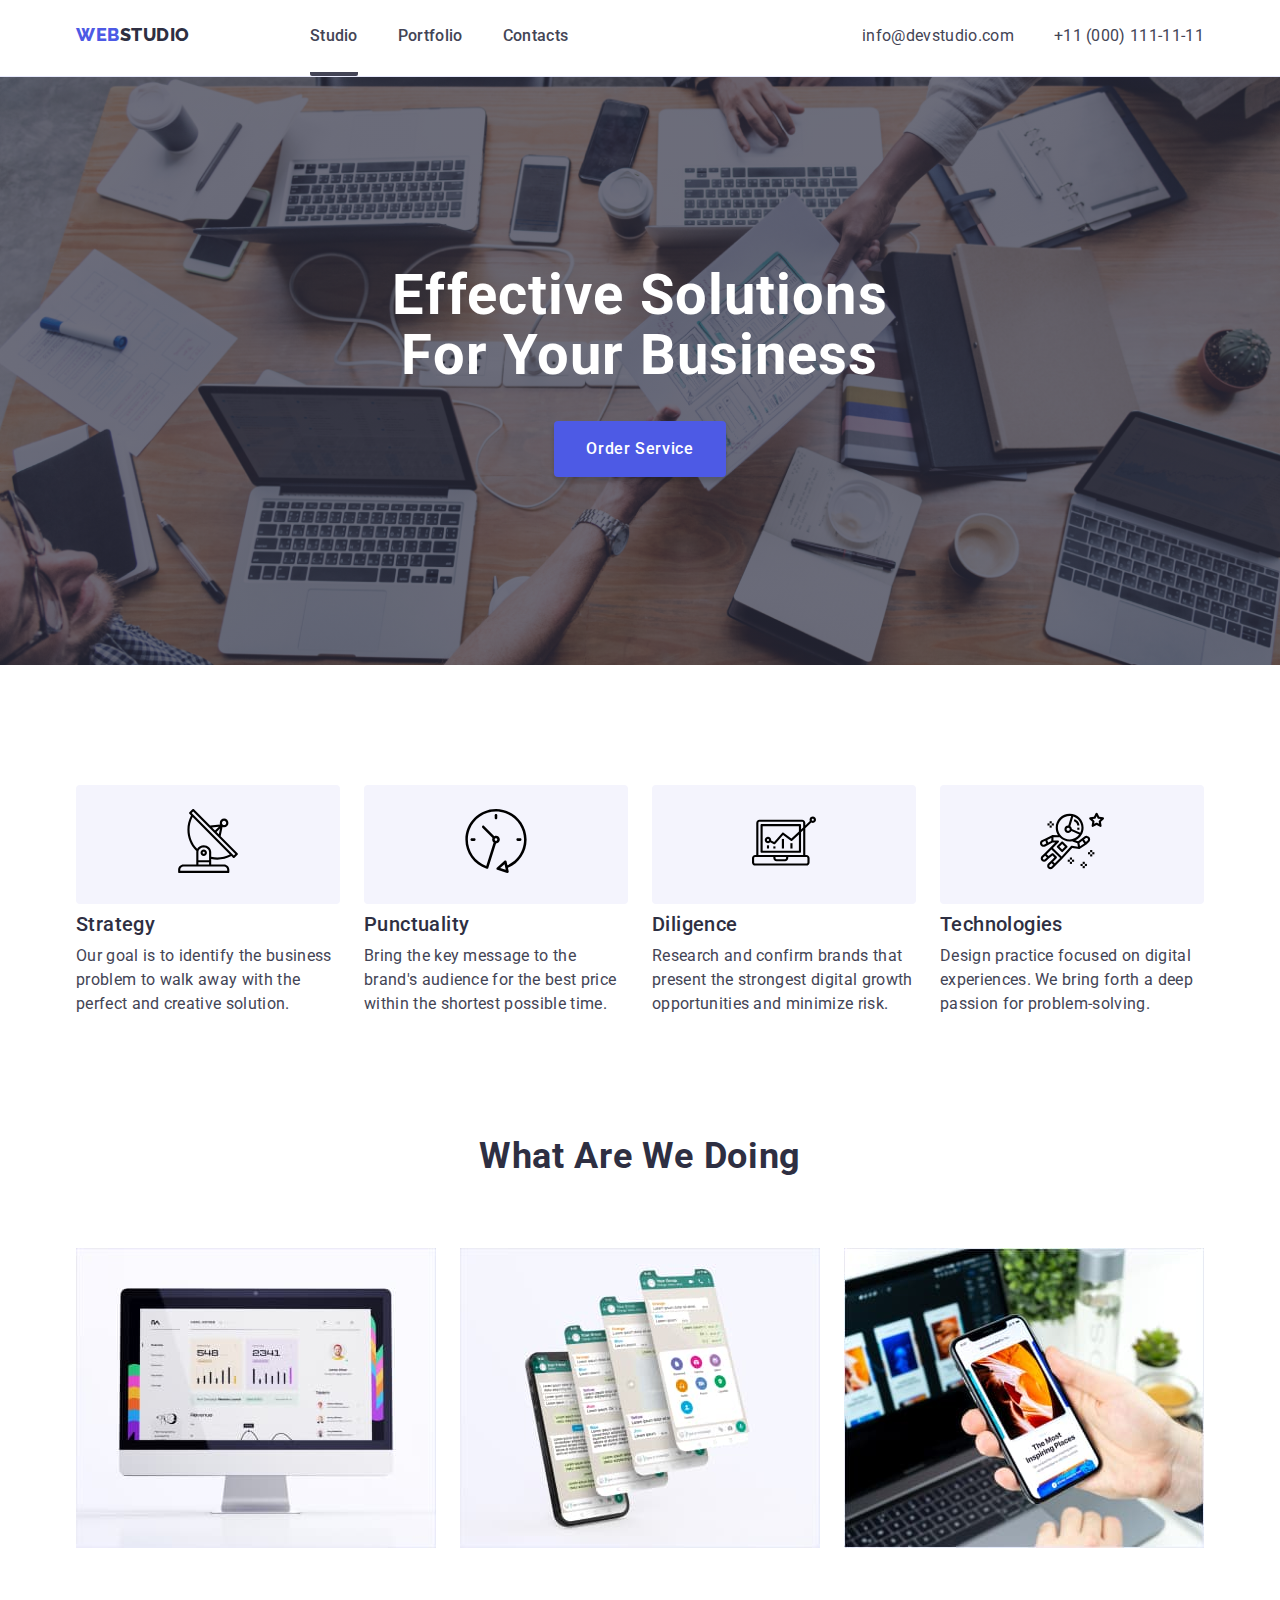
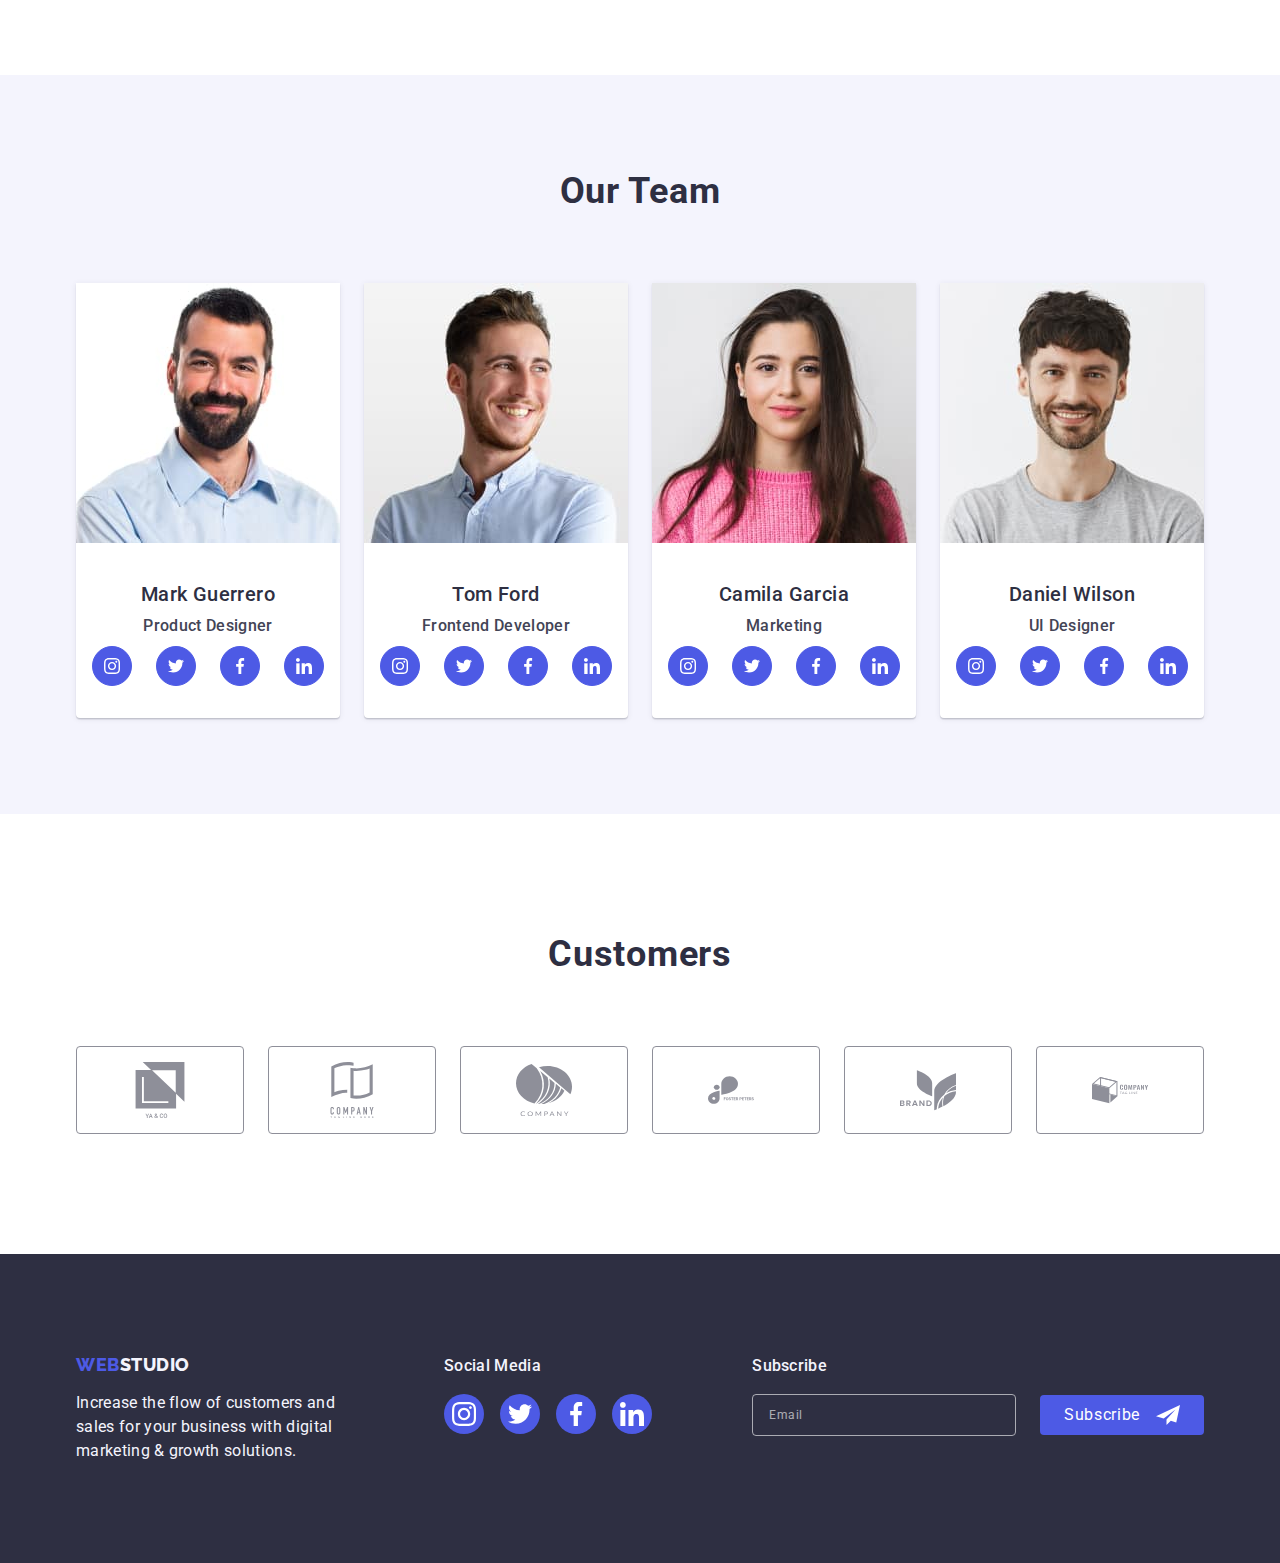
<file: index.html>
<!DOCTYPE html>
<html lang="en">
  <head>
    <meta charset="UTF-8" />
    <meta name="viewport" content="width=device-width, initial-scale=1.0" />
    <title>Web Studio</title>
    <link rel="preconnect" href="https://fonts.googleapis.com" />
    <link rel="preconnect" href="https://fonts.gstatic.com" crossorigin />
    <link
      href="https://fonts.googleapis.com/css2?family=Raleway:ital,wght@0,800;1,800&family=Roboto:wght@400;500;700;900&display=swap"
      rel="stylesheet"
    />
    <link
      rel="stylesheet"
      href="https://cdnjs.cloudflare.com/ajax/libs/modern-normalize/2.0.0/modern-normalize.min.css"
    />
    <link rel="stylesheet" type="text/css" href="./css/style.css" />
  </head>
  <body>
    <header>
      <div class="container flex">
        <nav class="flex">
          <a class="custom-link__logo" href="./index.html"
            ><span>WEB</span>STUDIO</a
          >
          <ul class="header__menu">
            <li><a class="custom-link current" href="index.html">Studio</a></li>
            <li><a class="custom-link" href="portfolio.html">Portfolio</a></li>
            <li><a class="custom-link" href="/">Contacts</a></li>
          </ul>
        </nav>
        <address>
          <ul class="header__address">
            <li>
              <a class="contact-link" href="mailto:info@devstudio.com"
                >info@devstudio.com</a
              >
            </li>
            <li>
              <a class="contact-link" href="tel:+110001111111"
                >+11 (000) 111-11-11</a
              >
            </li>
          </ul>
        </address>
        <button class="burger-menu menu-btn__open">
          <svg width="32" height="22">
            <use href="./images/svg/iconpack.svg#icon-burger-menu"></use>
          </svg>
        </button>
      </div>
    </header>

    <main>
      <section class="solutions-section">
        <div class="container solutions-section__container">
          <h1 class="title-1">Effective Solutions for Your Business</h1>
          <button
            class="solutions-section__button data-modal-open"
            type="button"
          >
            Order Service
          </button>
        </div>
      </section>

      <section class="strategy-section">
        <div class="container">
          <h2 class="title-2 visually-hidden">Our Strategy</h2>
          <ul class="strategy-section__cards">
            <li class="strategy-section__cards-item">
              <div class="strategy-section__cards-item__svg">
                <svg width="64" height="64">
                  <use href="./images/svg/iconpack.svg#icon-satellite"></use>
                </svg>
              </div>
              <h3 class="title-3">Strategy</h3>
              <p>
                Our goal is to identify the business problem to walk away with
                the perfect and creative solution.
              </p>
            </li>
            <li class="strategy-section__cards-item">
              <div class="strategy-section__cards-item__svg">
                <svg width="64" height="64">
                  <use href="./images/svg/iconpack.svg#icon-clock"></use>
                </svg>
              </div>

              <h3 class="title-3">Punctuality</h3>
              <p>
                Bring the key message to the brand's audience for the best price
                within the shortest possible time.
              </p>
            </li>
            <li class="strategy-section__cards-item">
              <div class="strategy-section__cards-item__svg">
                <svg width="64" height="64">
                  <use href="./images/svg/iconpack.svg#icon-diagram"></use>
                </svg>
              </div>

              <h3 class="title-3">Diligence</h3>
              <p>
                Research and confirm brands that present the strongest digital
                growth opportunities and minimize risk.
              </p>
            </li>
            <li class="strategy-section__cards-item">
              <div class="strategy-section__cards-item__svg">
                <svg width="64" height="64">
                  <use href="./images/svg/iconpack.svg#icon-astronaut"></use>
                </svg>
              </div>

              <h3 class="title-3">Technologies</h3>
              <p>
                Design practice focused on digital experiences. We bring forth a
                deep passion for problem-solving.
              </p>
            </li>
          </ul>
        </div>
      </section>

      <section class="doing-section">
        <div class="container">
          <h2 class="title-2">What are we doing</h2>
          <ul class="flex doing-section__cards">
            <li class="doing-section__cards-item">
              <img
                class="doing-section__cards-item__img"
                src="./images/competencies/computer.jpg"
                srcset="
                  ./images/competencies/computer.jpg    1x,
                  ./images/competencies/computer@2x.jpg 2x
                "
                height="300"
                width="360"
                alt="Analyst"
              />
            </li>
            <li class="doing-section__cards-item">
              <img
                class="doing-section__cards-item__img"
                src="./images/competencies/mobile_ui.jpg"
                srcset="
                  ./images/competencies/mobile_ui.jpg    1x,
                  ./images/competencies/mobile_ui@2x.jpg 2x
                "
                height="300"
                width="360"
                alt="Mobile UI"
              />
            </li>
            <li class="doing-section__cards-item">
              <img
                class="doing-section__cards-item__img"
                src="./images/competencies/interface.jpg"
                srcset="
                  ./images/competencies/interface.jpg    1x,
                  ./images/competencies/interface@2x.jpg 2x
                "
                height="300"
                width="360"
                alt="Interface"
              />
            </li>
          </ul>
        </div>
      </section>

      <section class="team-section">
        <div class="container">
          <h2 class="title-2">Our Team</h2>
          <ul class="team-section__cards">
            <li class="team-section__cards-item">
              <img
                class="team-section__cards-item__img"
                src="./images/team/mark_guerrero.jpg"
                srcset="
                  ./images/team/mark_guerrero.jpg    1x,
                  ./images/team/mark_guerrero@2x.jpg 2x
                "
                height="260"
                width="264"
                alt="Mark's photo"
              />
              <div class="team-section__cards-item__text">
                <h4 class="title-4">Mark Guerrero</h4>
                <p class="team-section__cards-item__p">Product Designer</p>
                <div class="team-section__cards-item__links">
                  <ul class="team-section__cards-item__links-div">
                    <li class="team-section__cards-item__links__icon">
                      <a class="icon__link" href="./">
                        <svg width="16" height="16">
                          <use
                            href="./images/svg/iconpack.svg#icon-instagram"
                          ></use>
                        </svg>
                      </a>
                    </li>
                    <li class="team-section__cards-item__links__icon">
                      <a class="icon__link" href="./">
                        <svg width="16" height="16">
                          <use
                            href="./images/svg/iconpack.svg#icon-twitter"
                          ></use>
                        </svg>
                      </a>
                    </li>
                    <li class="team-section__cards-item__links__icon">
                      <a class="icon__link" href="./">
                        <svg width="16" height="16">
                          <use
                            href="./images/svg/iconpack.svg#icon-facebook"
                          ></use>
                        </svg>
                      </a>
                    </li>
                    <li class="team-section__cards-item__links__icon">
                      <a class="icon__link" href="./">
                        <svg width="16" height="16">
                          <use
                            href="./images/svg/iconpack.svg#icon-linkedin"
                          ></use>
                        </svg>
                      </a>
                    </li>
                  </ul>
                </div>
              </div>
            </li>

            <li class="team-section__cards-item">
              <img
                class="team-section__cards-item__img"
                src="./images/team/tom_ford.jpg"
                srcset="
                  ./images/team/tom_ford.jpg    1x,
                  ./images/team/tom_ford@2x.jpg 2x
                "
                height="260"
                width="264"
                alt="Tom's photo'"
              />
              <div class="team-section__cards-item__text">
                <h4 class="title-4">Tom Ford</h4>
                <p class="team-section__cards-item__p">Frontend Developer</p>
                <div class="team-section__cards-item__links">
                  <ul class="team-section__cards-item__links-div">
                    <li class="team-section__cards-item__links__icon">
                      <a class="icon__link" href="./">
                        <svg width="16" height="16">
                          <use
                            href="./images/svg/iconpack.svg#icon-instagram"
                          ></use>
                        </svg>
                      </a>
                    </li>
                    <li class="team-section__cards-item__links__icon">
                      <a class="icon__link" href="./">
                        <svg width="16" height="16">
                          <use
                            href="./images/svg/iconpack.svg#icon-twitter"
                          ></use>
                        </svg>
                      </a>
                    </li>
                    <li class="team-section__cards-item__links__icon">
                      <a class="icon__link" href="./">
                        <svg width="16" height="16">
                          <use
                            href="./images/svg/iconpack.svg#icon-facebook"
                          ></use>
                        </svg>
                      </a>
                    </li>
                    <li class="team-section__cards-item__links__icon">
                      <a class="icon__link" href="./">
                        <svg width="16" height="16">
                          <use
                            href="./images/svg/iconpack.svg#icon-linkedin"
                          ></use>
                        </svg>
                      </a>
                    </li>
                  </ul>
                </div>
              </div>
            </li>

            <li class="team-section__cards-item">
              <img
                class="team-section__cards-item__img"
                src="./images/team/camila_garcia.jpg"
                srcset="
                  ./images/team/camila_garcia.jpg    1x,
                  ./images/team/camila_garcia@2x.jpg 2x
                "
                height="260"
                width="264"
                alt="Camilas photo"
              />
              <div class="team-section__cards-item__text">
                <h4 class="title-4">Camila Garcia</h4>
                <p class="team-section__cards-item__p">Marketing</p>
                <div class="team-section__cards-item__links">
                  <ul class="team-section__cards-item__links-div">
                    <li class="team-section__cards-item__links__icon">
                      <a class="icon__link" href="./">
                        <svg width="16" height="16">
                          <use
                            href="./images/svg/iconpack.svg#icon-instagram"
                          ></use>
                        </svg>
                      </a>
                    </li>
                    <li class="team-section__cards-item__links__icon">
                      <a class="icon__link" href="./">
                        <svg width="16" height="16">
                          <use
                            href="./images/svg/iconpack.svg#icon-twitter"
                          ></use>
                        </svg>
                      </a>
                    </li>
                    <li class="team-section__cards-item__links__icon">
                      <a class="icon__link" href="./">
                        <svg width="16" height="16">
                          <use
                            href="./images/svg/iconpack.svg#icon-facebook"
                          ></use>
                        </svg>
                      </a>
                    </li>
                    <li class="team-section__cards-item__links__icon">
                      <a class="icon__link" href="./">
                        <svg width="16" height="16">
                          <use
                            href="./images/svg/iconpack.svg#icon-linkedin"
                          ></use>
                        </svg>
                      </a>
                    </li>
                  </ul>
                </div>
              </div>
            </li>

            <li class="team-section__cards-item">
              <img
                class="team-section__cards-item__img"
                src="./images/team/daniel_wilson.jpg"
                srcset="
                  ./images/team/daniel_wilson.jpg    1x,
                  ./images/team/daniel_wilson@2x.jpg 2x
                "
                height="260"
                width="264"
                alt="Daniel's photo'"
              />
              <div class="team-section__cards-item__text">
                <h4 class="title-4">Daniel Wilson</h4>
                <p class="team-section__cards-item__p">UI Designer</p>
                <div class="team-section__cards-item__links">
                  <ul class="team-section__cards-item__links-div">
                    <li class="team-section__cards-item__links__icon">
                      <a class="icon__link" href="./">
                        <svg width="16" height="16">
                          <use
                            href="./images/svg/iconpack.svg#icon-instagram"
                          ></use>
                        </svg>
                      </a>
                    </li>
                    <li class="team-section__cards-item__links__icon">
                      <a class="icon__link" href="./">
                        <svg width="16" height="16">
                          <use
                            href="./images/svg/iconpack.svg#icon-twitter"
                          ></use>
                        </svg>
                      </a>
                    </li>
                    <li class="team-section__cards-item__links__icon">
                      <a class="icon__link" href="./">
                        <svg width="16" height="16">
                          <use
                            href="./images/svg/iconpack.svg#icon-facebook"
                          ></use>
                        </svg>
                      </a>
                    </li>
                    <li class="team-section__cards-item__links__icon">
                      <a class="icon__link" href="./">
                        <svg width="16" height="16">
                          <use
                            href="./images/svg/iconpack.svg#icon-linkedin"
                          ></use>
                        </svg>
                      </a>
                    </li>
                  </ul>
                </div>
              </div>
            </li>
          </ul>
        </div>
      </section>

      <section class="customers-section">
        <div class="container">
          <h2 class="title-2">Customers</h2>
          <ul class="customers-section__list">
            <li class="customers-section__list-item">
              <a href="./">
                <svg width="104" height="56">
                  <use href="./images/svg/iconpack.svg#icon-client1"></use>
                </svg>
              </a>
            </li>
            <li class="customers-section__list-item">
              <a href="./">
                <svg width="104" height="56">
                  <use href="./images/svg/iconpack.svg#icon-client2"></use>
                </svg>
              </a>
            </li>
            <li class="customers-section__list-item">
              <a href="./">
                <svg width="104" height="56">
                  <use href="./images/svg/iconpack.svg#icon-client3"></use>
                </svg>
              </a>
            </li>
            <li class="customers-section__list-item">
              <a href="./">
                <svg width="104" height="56">
                  <use href="./images/svg/iconpack.svg#icon-client4"></use>
                </svg>
              </a>
            </li>
            <li class="customers-section__list-item">
              <a href="./">
                <svg width="104" height="56">
                  <use href="./images/svg/iconpack.svg#icon-client5"></use>
                </svg>
              </a>
            </li>
            <li class="customers-section__list-item">
              <a href="./">
                <svg width="104" height="56">
                  <use href="./images/svg/iconpack.svg#icon-client6"></use>
                </svg>
              </a>
            </li>
          </ul>
        </div>
      </section>
    </main>

    <footer class="footer">
      <div class="container footer__container">
        <div class="footer__text">
          <a class="custom-link__logo" href="./index.html"
            ><span>WEB</span>STUDIO</a
          >
          <p>
            Increase the flow of&nbsp;customers and sales for your business with
            digital marketing &amp;&nbsp;growth solutions.
          </p>
        </div>

        <div class="footer__icons">
          <p>Social Media</p>
          <ul class="footer__icons__list">
            <li class="footer__icons__list-item">
              <a class="list-item__link" href="./">
                <svg width="24" height="24">
                  <use href="./images/svg/iconpack.svg#icon-instagram2"></use>
                </svg>
              </a>
            </li>
            <li class="footer__icons__list-item">
              <a class="list-item__link" href="./">
                <svg width="24" height="24">
                  <use href="./images/svg/iconpack.svg#icon-twitter2"></use>
                </svg>
              </a>
            </li>
            <li class="footer__icons__list-item">
              <a class="list-item__link" href="./">
                <svg width="24" height="24">
                  <use href="./images/svg/iconpack.svg#icon-facebook2"></use>
                </svg>
              </a>
            </li>
            <li class="footer__icons__list-item">
              <a class="list-item__link" href="./">
                <svg width="24" height="24">
                  <use href="./images/svg/iconpack.svg#icon-linkedin2"></use>
                </svg>
              </a>
            </li>
          </ul>
        </div>

        <div class="footer__subscribe">
          <p>Subscribe</p>
          <form class="subscribe__form" action="/subscribe" method="post">
            <label for="email">
              <input
                type="email"
                id="email"
                name="email"
                placeholder="Email"
                required
              />
            </label>

            <button type="submit">
              Subscribe
              <svg width="24" height="24">
                <use href="./images/svg/iconpack.svg#icon-subscribe"></use>
              </svg>
            </button>
          </form>
        </div>
      </div>
    </footer>

    <div class="data-modal is-hidden">
      <div class="modal__box">
        <button type="button" class="data-modal-close">
          <svg width="8" height="8">
            <use href="./images/svg/iconpack.svg#icon-close_btn"></use>
          </svg>
        </button>
        <form class="modal-form" action="/leave-contact" method="get">
          <p class="modal_title">
            Leave your contacts and we will call you back
          </p>

          <div class="modal-form__block">
            <label for="name">Name</label>
            <div class="block-input">
              <input type="text" name="name" id="name" />
              <svg width="18" height="24" class="block-input__icon">
                <use href="./images/svg/iconpack.svg#icon-person"></use>
              </svg>
            </div>
          </div>

          <div class="modal-form__block">
            <label for="tel">Phone</label>
            <div class="block-input">
              <input type="tel" name="name" id="tel" />
              <svg width="18" height="24" class="block-input__icon">
                <use href="./images/svg/iconpack.svg#icon-phone"></use>
              </svg>
            </div>
          </div>

          <div class="modal-form__block">
            <label for="mail">Email</label>
            <div class="block-input">
              <input type="email" name="name" id="mail" />
              <svg width="18" height="24" class="block-input__icon">
                <use href="./images/svg/iconpack.svg#icon-mail"></use>
              </svg>
            </div>
          </div>

          <div class="text-area">
            <label for="textarea">Comment</label>
            <textarea name="textarea" id="textarea" rows="8"></textarea>
          </div>

          <div class="checkbox">
            <input type="checkbox" name="agree" value="agree" id="checkbox" />
            <label for="checkbox">
              <span>
                <svg width="10" height="8">
                  <use href="./images/svg/iconpack.svg#icon-checkbox"></use>
                </svg>
              </span>
              I accept the terms and conditions of the
              <a href="./">Privacy Policy</a>
            </label>
          </div>

          <button class="modal__form-btn">Send</button>
        </form>
      </div>
    </div>

    <div class="mobile-menu">
      <button type="button" class="menu-btn__close">
        <svg width="8" height="8">
          <use href="./images/svg/iconpack.svg#icon-close_btn"></use>
        </svg>
      </button>

      <ul class="mobile-menu__list">
        <li class="mobile-menu__list__item"><a href="">Studio</a></li>
        <li class="mobile-menu__list__item"><a href="">Portfolio</a></li>
        <li class="mobile-menu__list__item"><a href="">Contacts</a></li>
      </ul>

      <div class="mobile-menu__address-and-links">
        <address class="mobile-menu__address">
          <ul class="mobile-menu__address-list">
            <li class="mobile-menu__address__tel">
              <a href="tel:+110001111111">+11 (000) 111-11-11</a>
            </li>
            <li class="mobile-menu__address__mail">
              <a href="mailto:info@devstudio.com">info@devstudio.com</a>
            </li>
          </ul>
        </address>
        <ul class="mobile-menu__links-div">
          <li class="mobile-menu__address__links__icon">
            <a class="icon__link" href="./">
              <svg width="16" height="16">
                <use href="./images/svg/iconpack.svg#icon-instagram"></use>
              </svg>
            </a>
          </li>
          <li class="mobile-menu__address__links__icon">
            <a class="icon__link" href="./">
              <svg width="16" height="16">
                <use href="./images/svg/iconpack.svg#icon-twitter"></use>
              </svg>
            </a>
          </li>
          <li class="mobile-menu__address__links__icon">
            <a class="icon__link" href="./">
              <svg width="16" height="16">
                <use href="./images/svg/iconpack.svg#icon-facebook"></use>
              </svg>
            </a>
          </li>
          <li class="mobile-menu__address__links__icon">
            <a class="icon__link" href="./">
              <svg width="16" height="16">
                <use href="./images/svg/iconpack.svg#icon-linkedin"></use>
              </svg>
            </a>
          </li>
        </ul>
      </div>
    </div>

    <script defer src="./js/new-modal.js"></script>
    <script defer src="./js/mobile-menu.js"></script>
  </body>
</html>
</file>
<file: css/style.css>
:root {
  --navy-blue: #2e2f42;
  --slate-color: #434455;
  --iris-color: #4d5ae5;
  --ocean-color: #404bbf;
  --cornflower-color: #e7e9fc;
  --cloud-color: #f4f4fd;
  --white-color: #ffffff;
}

body {
  font-family: "Roboto", sans-serif;
  font-weight: 500;
  font-size: 16px;
  line-height: 1.5;
  letter-spacing: 0.02em;
  color: var(--slate-color);
}

a {
  text-decoration: none;
  color: inherit;
  cursor: pointer;
}

h1,
h2,
h3,
h4,
h5,
h6 {
  margin: 0;
  padding: 0;
}

ul {
  margin: 0;
  padding: 0;
  list-style: none;
}

button {
  padding: 0;
  margin: 0;
}

p {
  margin: 0;
  padding: 0;
}

.flex {
  display: flex;
}

.visually-hidden {
  position: absolute;
  width: 1px;
  height: 1px;
  margin: -1px;
  border: 0;
  padding: 0;
  white-space: nowrap;
  clip-path: inset(100%);
  clip: rect(0 0 0 0);
  overflow: hidden;
}

@media (min-width: 320px) {
  .container {
    padding-left: 16px;
    padding-right: 16px;
  }

  .title-1 {
    font-family: "Roboto", sans-serif;
    font-weight: 700;
    font-size: 36px;
    line-height: 1.11111;
    letter-spacing: 0.02em;
    text-transform: capitalize;
    text-align: center;
    color: var(--white-color);
    margin: 0 auto 72px auto;
    width: 100%;
    max-width: 320px;
  }

  .title-2 {
    font-family: "Roboto", sans-serif;
    font-weight: 700;
    font-size: 36px;
    line-height: 1.11111;
    letter-spacing: 0.02em;
    text-transform: capitalize;
    text-align: center;
    color: var(--navy-blue);
    margin-bottom: 72px;
  }

  .title-3 {
    font-family: "Roboto", sans-serif;
    font-weight: 700;
    font-size: 36px;
    line-height: 1.11111;
    letter-spacing: 0.02em;
    text-transform: capitalize;
    text-align: center;
    color: var(--navy-blue);
  }

  .title-4 {
    font-family: "Roboto", sans-serif;
    font-weight: 500;
    font-size: 20px;
    line-height: 1.2;
    letter-spacing: 0.02em;
    text-align: center;
    color: var(--navy-blue);
  }

  .title-5 {
    font-weight: 500;
    margin-bottom: 16px;
  }

  /* Header */

  nav {
    margin-right: auto;
  }

  .header__menu {
    display: none;
  }

  .header__address {
    display: none;
  }

  .custom-link__logo {
    display: block;
    padding-top: 24px;
    padding-bottom: 24px;
    font-family: "Raleway", sans-serif;
    font-weight: 800;
    font-size: 18px;
    font-style: normal;
    line-height: 1.16667;
    letter-spacing: 0.03em;
    text-transform: uppercase;
    color: var(--navy-blue);
  }

  .custom-link__logo span {
    color: var(--iris-color);
  }

  .burger-menu {
    background-color: inherit;
    border: none;
    stroke: var(--navy-blue);
    cursor: pointer;
  }

  /* index.html */

  /* Solutions-section */

  .solutions-section {
    padding-top: 112px;
    padding-bottom: 112px;
    margin-left: auto;
    margin-right: auto;
    background-image: linear-gradient(
        rgba(46, 47, 66, 0.7),
        rgba(46, 47, 66, 0.7)
      ),
      url(../images/hero/mobile/hero-bg.jpg);
    background-size: cover;
    background-repeat: no-repeat;
    background-color: var(--navy-blue);
  }

  @media (-webkit-min-device-pixel-ratio: 2), (min-resolution: 192dpi) {
    .solutions-section {
      background-image: linear-gradient(
          rgba(46, 47, 66, 0.7),
          rgba(46, 47, 66, 0.7)
        ),
        url(../images/hero/mobile/hero-bg@2x.jpg);
    }
  }

  .solutions-section__button {
    font-family: "Roboto", sans-serif;
    font-weight: 500;
    font-size: 16px;
    line-height: 1.5;
    letter-spacing: 0.04em;
    background-color: var(--iris-color);
    color: var(--white-color);
    border: 0;
    cursor: pointer;
    border-radius: 4px;
    padding: 16px 32px;
    box-shadow: 0px 4px 4px 0px #00000026;
    display: block;
    margin: 0 auto;
    transition: background-color ease-in-out;
  }

  .solutions-section__button:active {
    background-color: var(--ocean-color);
  }

  /* strategy-section */

  .strategy-section {
    padding-top: 96px;
    padding-bottom: 96px;
  }

  .strategy-section__cards-item {
    margin-bottom: 72px;
  }

  .strategy-section__cards-item:last-child {
    margin-bottom: 0;
  }

  .strategy-section__cards-item__svg {
    display: none;
  }

  .strategy-section__cards-item .title-3 {
    margin-bottom: 8px;
  }

  /* doing-section */

  .doing-section {
    display: none;
  }

  /* team-section */
  .team-section {
    background-color: var(--cloud-color);
    padding-top: 96px;
    padding-bottom: 96px;
  }

  .team-section__cards {
    display: flex;
    flex-direction: column;
    align-items: center;
    gap: 72px;
  }

  .team-section__cards-item {
    box-shadow: 0 2px 1px 0 rgba(46, 47, 66, 0.08),
      0 1px 1px 0 rgba(46, 47, 66, 0.16), 0 1px 6px 0 rgba(46, 47, 66, 0.08);
    border-radius: 0 0 4px 4px;
    text-align: center;
    box-shadow: 0 2px 1px 0 rgba(46, 47, 66, 0.08),
      0 1px 1px 0 rgba(46, 47, 66, 0.16), 0 1px 6px 0 rgba(46, 47, 66, 0.08);
    background-color: var(--white-color);
  }

  .team-section__cards-item__img {
    max-width: 100%;
    height: auto;
  }

  .team-section__cards-item__links {
    display: flex;
    justify-content: center;
    align-items: center;
  }

  .team-section__cards-item__links-div {
    display: flex;
    flex-direction: row;
    align-items: center;
    gap: 24px;
  }

  .team-section__cards-item__links__icon {
    height: 40px;
    width: 40px;
  }

  .icon__link {
    display: flex;
    align-items: center;
    justify-content: center;
    height: 100%;
    width: 100%;
    border: 1px solid var(--iris-color);
    background-color: var(--iris-color);
    border-radius: 50%;
    transition: background-color ease-in-out;
  }

  .icon__link:hover {
    background-color: var(--ocean-color);
  }

  .icon__link use {
    fill: var(--white-color);
  }

  .team-section__cards-item__text {
    padding-top: 32px;
    padding-bottom: 32px;
  }

  .team-section__cards-item__text .title-4 {
    margin-bottom: 8px;
  }

  .team-section__cards-item__p {
    margin-bottom: 8px;
  }

  /* Customers-section */
  .customers-section {
    padding-top: 120px;
    padding-bottom: 120px;
  }

  .customers-section__list {
    display: flex;
    flex-wrap: wrap;
    gap: 24px;
    justify-content: center;
  }

  .customers-section__list-item {
    width: calc(50% - 16px);
    height: 88px;
  }

  .customers-section__list-item a {
    height: 100%;
    width: 100%;
    display: flex;
    justify-content: center;
    align-items: center;
    border: 1px solid #8e8f99;
    border-radius: 4px;
    transition: fill ease-in-out;
  }

  .customers-section__list-item use {
    fill: #8e8f99;
  }

  .customers-section__list-item:hover a {
    border-color: #404bbf;
  }

  .customers-section__list-item:hover use {
    fill: #404bbf;
  }

  /* footer */

  .footer {
    padding-top: 100px;
    padding-bottom: 100px;
    background-color: var(--navy-blue);
    color: var(--cloud-color);
    text-align: center;
  }

  .footer__text {
    font-weight: 400;
    width: 100%;
    max-width: 268px;
    margin-bottom: 72px;
    margin-left: auto;
    margin-right: auto;
    text-align: left;
  }

  .footer__text .custom-link__logo {
    font-family: "Raleway", sans-serif;
    font-weight: 800;
    font-size: 18px;
    line-height: 1.16667;
    letter-spacing: 0.03em;
    text-transform: uppercase;
    color: #f4f4fd;
    margin-bottom: 18px;
    padding: 0;
    text-align: center;
  }

  .footer__icons {
    margin-right: 0;
    margin-bottom: 72px;
    display: flex;
    flex-direction: column;
    align-items: center;
  }

  .footer__icons__list {
    display: flex;
    gap: 16px;
  }

  .footer__icons p {
    margin-bottom: 16px;
  }

  .footer__icons__list-item {
    height: 40px;
    width: 40px;
  }

  .list-item__link:hover {
    background-color: #31d0aa;
  }

  .list-item__link use {
    fill: var(--white-color);
  }

  .list-item__link {
    border-radius: 50%;
    background-color: var(--iris-color);
    height: 100%;
    width: 100%;
    display: flex;
    justify-content: center;
    align-items: center;
    transition: background-color ease-in-out;
  }

  .footer__subscribe {
    display: flex;
    flex-direction: column;
  }

  .footer__subscribe p {
    margin-bottom: 16px;
  }

  .subscribe__form {
    display: flex;
    flex-direction: column;
    justify-content: center;
    align-items: center;
    width: 100%;
  }

  .subscribe__form label {
    width: 100%;
    line-height: 1.5;
    letter-spacing: 0.02em;
    color: var(--white-color);
    margin-bottom: 16px;
  }

  .subscribe__form input {
    color: var(--white-color);
    border: 1px solid var(--white-color);
    padding: 8px 16px;
    width: 100%;
    max-width: 398px;
    border-radius: 4px;
    background-color: inherit;
    outline: transparent;
    font-family: "Roboto", sans-serif;
    font-weight: 400;
    font-size: 12px;
    line-height: 2;
    letter-spacing: 0.04em;
    color: #fff;
  }

  .subscribe__form input:active {
    border-color: var(--iris-color);
  }

  .subscribe__form input:focus {
    border-color: var(--iris-color);
  }

  .subscribe__form input::placeholder {
    color: var(--white-color);
  }

  .subscribe__form button {
    padding: 8px 24px;
    line-height: 1.5;
    letter-spacing: 0.04em;
    text-align: center;
    color: var(--white-color);
    background-color: var(--iris-color);
    border-radius: 4px;
    border: 0;
    cursor: pointer;
    display: flex;
    text-align: center;
  }

  .subscribe__form button svg {
    margin-left: 16px;
    fill: var(--white-color);
  }

  /* Modal */
  .data-modal {
    position: fixed;
    top: 0;
    left: 0;
    width: 100%;
    height: 100%;
    z-index: 10;
    box-shadow: 0 2px 1px 0 rgba(0, 0, 0, 0.2), 0 1px 3px 0 rgba(0, 0, 0, 0.12),
      0 1px 1px 0 rgba(0, 0, 0, 0.14);
    background: rgba(46, 47, 66, 0.4);
    justify-content: center;
    overflow-y: auto;
    opacity: 1;
    transition: opacity 0.2s, visibility 0.2s;
  }

  .is-hidden {
    visibility: hidden;
    opacity: 0;
  }

  .modal__box {
    padding: 72px 24px 24px 24px;
    position: absolute;
    width: 100%;
    max-width: 408px;
    min-height: 584px;
    background-color: #fcfcfc;
    border-radius: 4px;
    left: 50%;
    top: 50%;
    transform: translate(-50%, -50%);
    transition: transform 0.2s;
  }

  .modal_title {
    font-weight: 500;
    font-size: 16px;
    line-height: 1.5;
    letter-spacing: 0.02em;
    color: var(--navy-blue);
    margin-bottom: 16px;
    text-align: center;
  }

  .data-modal-close {
    position: absolute;
    top: 24px;
    right: 24px;
    width: 24px;
    height: 24px;
    display: flex;
    justify-content: center;
    align-items: center;
    padding: 0;
    border-radius: 100%;
    border: 1px solid rgba(0, 0, 0, 0.1);
    background-color: var(--cornflower-color);
    cursor: pointer;
  }

  .data-modal-close:hover {
    background-color: var(--ocean-color);
  }

  .data-modal-close:hover use {
    fill: var(--white-color);
  }

  .data-modal-close:active {
    background-color: var(--ocean-color);
  }

  .data-modal-close:active use {
    fill: var(--white-color);
  }

  .modal-form label {
    margin-bottom: 4px;
    font-family: "Roboto", sans-serif;
    font-weight: 400;
    font-size: 12px;
    line-height: 1.16667;
    letter-spacing: 0.04em;
    color: #8e8f99;
  }

  .modal-form label:last-child {
    margin-bottom: 16px;
  }

  .modal-form__block {
    margin-bottom: 8px;
  }

  .block-input {
    position: relative;
  }

  .block-input input {
    outline: transparent;
    border: 1px solid rgba(46, 47, 66, 0.4);
    border-radius: 4px;
    padding-left: 38px;
    height: 40px;
    width: 100%;
  }

  .block-input input:active {
    border-color: var(#4d5ae5);
  }

  .block-input input:focus {
    border-color: var(--iris-color);
  }

  .block-input__icon {
    position: absolute;
    top: 50%;
    left: 16px;
    transform: translateY(-50%);
  }

  .block-input input:focus + .block-input__icon {
    fill: var(--iris-color);
  }

  .text-area textarea {
    min-height: 120px;
    height: 100%;
    max-width: 360px;
    width: 100%;
    margin-top: 4px;
    border: 1px solid rgba(46, 47, 66, 0.4);
    border-radius: 4px;
    padding: 14px 17px 14px 17px;
    resize: none;
    outline: transparent;
  }

  .text-area textarea:active {
    border-color: var(--iris-color);
  }

  .text-area textarea:focus {
    border-color: var(--iris-color);
  }

  .text-area {
    display: flex;
    flex-direction: column;
    margin-bottom: 16px;
  }

  .checkbox {
    display: flex;
    flex-direction: row;
    margin-bottom: 24px;
  }

  .checkbox input {
    display: none;
  }

  .checkbox span {
    display: inline-flex;
    justify-content: center;
    align-items: center;
    fill: transparent;
    border-radius: 2px;
    border: 1px solid rgba(46, 47, 66, 0.4);
    height: 16px;
    width: 16px;
    margin-right: 8px;
  }

  .checkbox a {
    color: var(--iris-color);
  }

  .checkbox label {
    display: block;
    width: 100%;
    font-family: "Roboto", sans-serif;
    font-weight: 400;
    font-size: 12px;
    line-height: 1.16667;
    letter-spacing: 0.04em;
    color: #8e8f99;
  }

  .checkbox input:checked + label > span {
    background-color: var(--ocean-color);
    fill: var(--cloud-color);
    border: none;
  }

  .modal__form-btn {
    margin: 0 auto;
    color: var(--white-color);
    display: flex;
    font-family: "Roboto", sans-serif;
    font-weight: 500;
    font-size: 16px;
    line-height: 1.5;
    letter-spacing: 0.04em;
    text-align: center;
    padding: 16px 64px;
    border: 0;
    border-radius: 4px;
    box-shadow: 0 4px 4px 0 rgba(0, 0, 0, 0.15);
    background-color: var(--iris-color);
    cursor: pointer;
  }

  .modal__form-btn:hover {
    background-color: var(--ocean-color);
  }
}

@media (min-width: 768px) {
  .container {
    margin-left: auto;
    margin-right: auto;
  }

  .title-1 {
    font-size: 56px;
    line-height: 1.07143;
    margin-bottom: 36px;
    max-width: 100%;
  }

  .title-3 {
    text-align: left;
  }

  /* Header */

  .header__menu {
    display: flex;
    gap: 40px;
  }

  .header__address {
    display: block;
    margin-top: 16px;
  }

  .burger-menu {
    display: none;
  }

  header .custom-link__logo {
    margin-right: 120px;
  }

  .custom-link {
    display: block;
    padding-top: 24px;
    padding-bottom: 24px;
    text-decoration: none;
    color: inherit;
    font-style: normal;
    font-weight: 500;
  }

  .custom-link:active {
    color: var(--ocean-color);
  }

  .custom-link:hover {
    color: var(--ocean-color);
  }

  .custom-link:focus {
    color: var(--ocean-color);
  }

  .current::after {
    content: "";
    position: absolute;
    width: 100%;
    background-color: transparent;
    transition: background-color ease-in-out;
  }

  .custom-link:active .current::after {
    color: var(--ocean-color);
  }

  .custom-link:hover .current::after {
    color: var(--ocean-color);
  }

  .custom-link:focus .current::after {
    color: var(--ocean-color);
  }

  .custom-link.current {
    border-bottom: 4px solid;
    border-radius: 2px;
  }

  .contact-link {
    font-family: "Roboto", sans-serif;
    font-weight: 400;
    font-size: 12px;
    font-style: normal;
    line-height: 1.16667;
    letter-spacing: 0.04em;
    color: var(--slate-color);
  }

  .contact-link:active {
    color: var(--ocean-color);
  }

  /* Solutions-section */
  .solutions-section {
    background-image: linear-gradient(
        rgba(46, 47, 66, 0.7),
        rgba(46, 47, 66, 0.7)
      ),
      url(../images/hero/tablet/hero-bg.jpg);
  }

  @media (-webkit-min-device-pixel-ratio: 2), (min-resolution: 192dpi) {
    .solutions-section {
      background-image: linear-gradient(
          rgba(46, 47, 66, 0.7),
          rgba(46, 47, 66, 0.7)
        ),
        url(../images/hero/tablet/hero-bg@2x.jpg);
    }
  }

  .solutions-section__container {
    margin-left: auto;
    margin-right: auto;
    text-align: center;
  }

  .solutions-section__container .title-1 {
    width: 100%;
    max-width: 496px;
  }

  /* Strategy-section */

  .strategy-section__cards {
    display: flex;
    flex-wrap: wrap;
    gap: 72px 24px;
  }

  .strategy-section__cards-item {
    width: calc((100% - 24px) / 2);
    margin-bottom: 0;
  }

  /* Team-section */

  .team-section__cards {
    display: flex;
    justify-content: center;
    flex-direction: row;
    flex-wrap: wrap;
    gap: 64px 24px;
  }

  .team-section__cards-item {
    width: calc((100% - 208px) / 2);
  }

  /* Customers-section */
  .customers-section__list {
    gap: 72px 24px;
    justify-content: center;
  }

  .customers-section__list-item {
    width: calc((100% - 48px) / 3);
  }

  /* Footer */

  .footer__container {
    display: flex;
    flex-wrap: wrap;
    flex-direction: row;
    text-align: justify;
    gap: 72px 24px;
    width: 584px;
    margin-left: auto;
    margin-right: auto;
  }

  .footer__text {
    font-weight: 400;
    width: 100%;
    max-width: 268px;
    margin: 0;
  }

  .footer__text .custom-link__logo {
    text-align: left;
    padding: 0;
    margin-bottom: 16px;
  }

  .footer__icons {
    margin-bottom: 0;
    display: block;
    width: 208px;
  }

  .subscribe__form {
    display: flex;
    flex-direction: row;
    align-items: left;
    width: 100%;
  }

  .subscribe__form label {
    margin-bottom: 0;
    margin-right: 24px;
    font-family: "Roboto", sans-serif;
    font-weight: 400;
    font-size: 12px;
    line-height: 2;
    letter-spacing: 0.04em;
    color: #fff;
    opacity: 0.6;
  }

  .subscribe__form input {
    width: 264px;
  }
}

@media (min-width: 1158px) {
  .container {
    padding-left: 15px;
    padding-right: 15px;
    max-width: 1158px;
  }

  .title-3 {
    font-weight: 500;
    font-size: 20px;
    line-height: 1.2;
  }

  header {
    border-bottom: 1px solid var(--cornflower-color);
  }

  header address {
    margin-left: auto;
  }

  .header__address {
    gap: 40px;
    margin-top: 0;
    display: flex;
    margin-top: 24px;
    margin-bottom: 24px;
  }

  .contact-link {
    font-weight: 400;
    transition: color ease-in-out;
    font-style: normal;
    text-decoration: none;
    font-size: 16px;
    line-height: 1.5;
    letter-spacing: 0.02em;
    color: var(--slate-color);
  }

  .contact-link:hover {
    color: var(--ocean-color);
  }

  /* Index.html */
  /* Solution-section */

  .solutions-section {
    padding-top: 188px;
    padding-bottom: 188px;
    margin-bottom: 120px;
    background-image: linear-gradient(
        rgba(46, 47, 66, 0.7),
        rgba(46, 47, 66, 0.7)
      ),
      url(../images/hero/desktop/hero-bg.jpg);
  }

  @media (-webkit-min-device-pixel-ratio: 2), (min-resolution: 192dpi) {
    .solutions-section {
      background-image: linear-gradient(
          rgba(46, 47, 66, 0.7),
          rgba(46, 47, 66, 0.7)
        ),
        url(../images/hero/desktop/hero-bg@2x.jpg);
    }
  }

  .solutions-section__button:hover {
    background-color: var(--ocean-color);
  }

  /* Strategy-section */
  .strategy-section {
    padding-top: 0;
    padding-bottom: 0;
    margin-bottom: 120px;
  }

  .strategy-section__cards {
    gap: 24px;
  }

  .strategy-section__cards-item {
    width: calc((100% - 72px) / 4);
  }

  .strategy-section__cards-item__svg {
    display: block;
    text-align: center;
    margin-bottom: 8px;
    background-color: #f4f4fd;
    padding-top: 24px;
    padding-bottom: 24px;
    border-radius: 4px;
  }

  .strategy-section__cards-item p {
    font-weight: 400;
  }

  /* doing-section */
  .doing-section {
    display: block;
    margin-bottom: 120px;
  }

  .doing-section__cards {
    display: flex;
    flex-direction: row;
    justify-content: center;
    gap: 24px;
  }

  .doing-section__cards-item {
    width: calc((100% - 48px) / 3);
  }

  .doing-section__cards-item__img {
    max-width: 100%;
    height: auto;
  }

  /* team-section */
  .team-section__cards {
    gap: 24px;
  }

  .team-section__cards-item {
    width: calc((100% - 72px) / 4);
  }

  /* Customers-section */

  .customers-section__list {
    display: flex;
    gap: 24px;
  }

  .customers-section__list-item {
    width: calc((100% - 120px) / 6);
    height: 88px;
  }

  /* Footer */
  .footer__container {
    width: 100%;
    justify-content: space-between;
  }
}

/* portfolio */
.portfolio-section {
  padding-top: 96px;
  padding-bottom: 120px;
}

.portfolio-section__buttons-list {
  gap: 48px 24px;
  justify-content: center;
  margin-bottom: 72px;
}

.portfolio-section__cards {
  display: flex;
  flex-wrap: wrap;
  gap: 24px;
}

.portfolio-section__cards-item {
  width: calc((100% - 48px) / 3);
}

.portfolio-section__cards-item:hover img::after {
  content: "";
  position: absolute;
  top: 0;
  left: 0;
  width: 100%;
  height: 100%;
  background-color: rgba(0, 0, 255, 0.5);
  display: flex;
  flex-direction: column;
  justify-content: center;
  align-items: center;
  transition: transform 0.3s ease-in-out;
  transform: translateY(0);
}

.portfolio-section__cards-item__link {
  transition: box-shadow ease-in-out;
}

.cards-item__info {
  padding-top: 32px;
  padding-left: 16px;
  padding-bottom: 32px;
  border-left: 1px solid var(--cornflower-color);
  border-right: 1px solid var(--cornflower-color);
  border-bottom: 1px solid var(--cornflower-color);
}

.portfolio-section__cards-item:hover .cards-item__info {
  box-shadow: 0 2px 1px 0 rgba(46, 47, 66, 0.08),
    0 1px 1px 0 rgba(46, 47, 66, 0.16), 0 1px 6px 0 rgba(46, 47, 66, 0.08);
  background: var(--white-color);
}

.overlay {
  position: relative;
  overflow: hidden;
}

.overlay-text {
  position: absolute;
  width: 100%;
  height: 100%;
  top: 0;
  left: 0;
  background-color: #404bbf;
  transform: translateY(100%);
  transition: transform 250ms cubic-bezier(0.4, 0, 0.2, 1);
  color: var(--cloud-color);
  padding: 40px 32px 164px 32px;
}

.portfolio-section__cards-item__link:hover .overlay-text,
.portfolio-section__cards-item__link:focus .overlay-text {
  transform: translateY(0%);
}

.buttons-list__button {
  padding: 12px 24px 12px 24px;
  font-family: inherit;
  font-weight: 500;
  font-size: 16px;
  color: var(--iris-color);
  background-color: var(--cornflower-color);
  border: 0;
  border-radius: 4px;
  cursor: pointer;
  transition: color ease-in-out;
  transition: background-color ease-in-out;
}

.buttons-list__button:hover {
  color: var(--white-color);
  background-color: var(--ocean-color);
}

.buttons-list__button:active {
  color: var(--white-color);
  background-color: var(--ocean-color);
}

/* burger-menu */
.mobile-menu {
  display: flex;
  flex-direction: column;
  position: fixed;
  top: 0;
  left: 0;
  width: 100%;
  height: 100%;
  padding: 80px 35px 40px 40px;
  background-color: var(--white-color);
  transform: translateX(100%);
  transition: transform 0.3s;
  overflow: hidden;
  z-index: 2;
}

.is-open {
  transform: translateX(0);
}

.menu-btn__close {
  position: absolute;
  top: 24px;
  right: 24px;
  width: 24px;
  height: 24px;
  display: flex;
  justify-content: center;
  align-items: center;
  padding: 0;
  border-radius: 100%;
  border: 1px solid rgba(0, 0, 0, 0.1);
  background-color: var(--cornflower-color);
  cursor: pointer;
}

.menu-btn__close:hover {
  background-color: var(--ocean-color);
}

.menu-btn__close:hover use {
  fill: var(--white-color);
}

.menu-btn__close:active {
  background-color: var(--ocean-color);
}

.menu-btn__close:active use {
  fill: var(--white-color);
}

.mobile-menu__list__item {
  font-family: "Roboto", sans-serif;
  font-weight: 700;
  font-size: 36px;
  line-height: 1.11111;
  letter-spacing: 0.02em;
  text-transform: capitalize;
  color: var(--navy-blue);
  margin-bottom: 40px;
  text-decoration: none;
}

.mobile-menu__list__item:last-child {
  margin-bottom: 0;
}

.mobile-menu__address-and-links {
  margin-top: auto;
}

.mobile-menu__address {
  margin-top: auto;
  display: flex;
  flex-direction: column;
  margin-bottom: 48px;
}

.mobile-menu__address__tel {
  font-family: "Roboto", sans-serif;
  font-weight: 700;
  font-size: 36px;
  font-style: normal;
  line-height: 1.11111;
  letter-spacing: 0.02em;
  text-transform: capitalize;
  color: var(--iris-color);
  margin-bottom: 40px;
}

.mobile-menu__address__mail {
  font-family: "Roboto", sans-serif;
  font-weight: 500;
  font-size: 20px;
  font-style: normal;
  line-height: 1.2;
  letter-spacing: 0.02em;
  color: #434455;
}

.mobile-menu__links-div {
  display: flex;
  flex-direction: row;
  align-items: center;
  gap: 56px;
}

.mobile-menu__address__links__icon {
  height: 40px;
  width: 40px;
}
</file>
